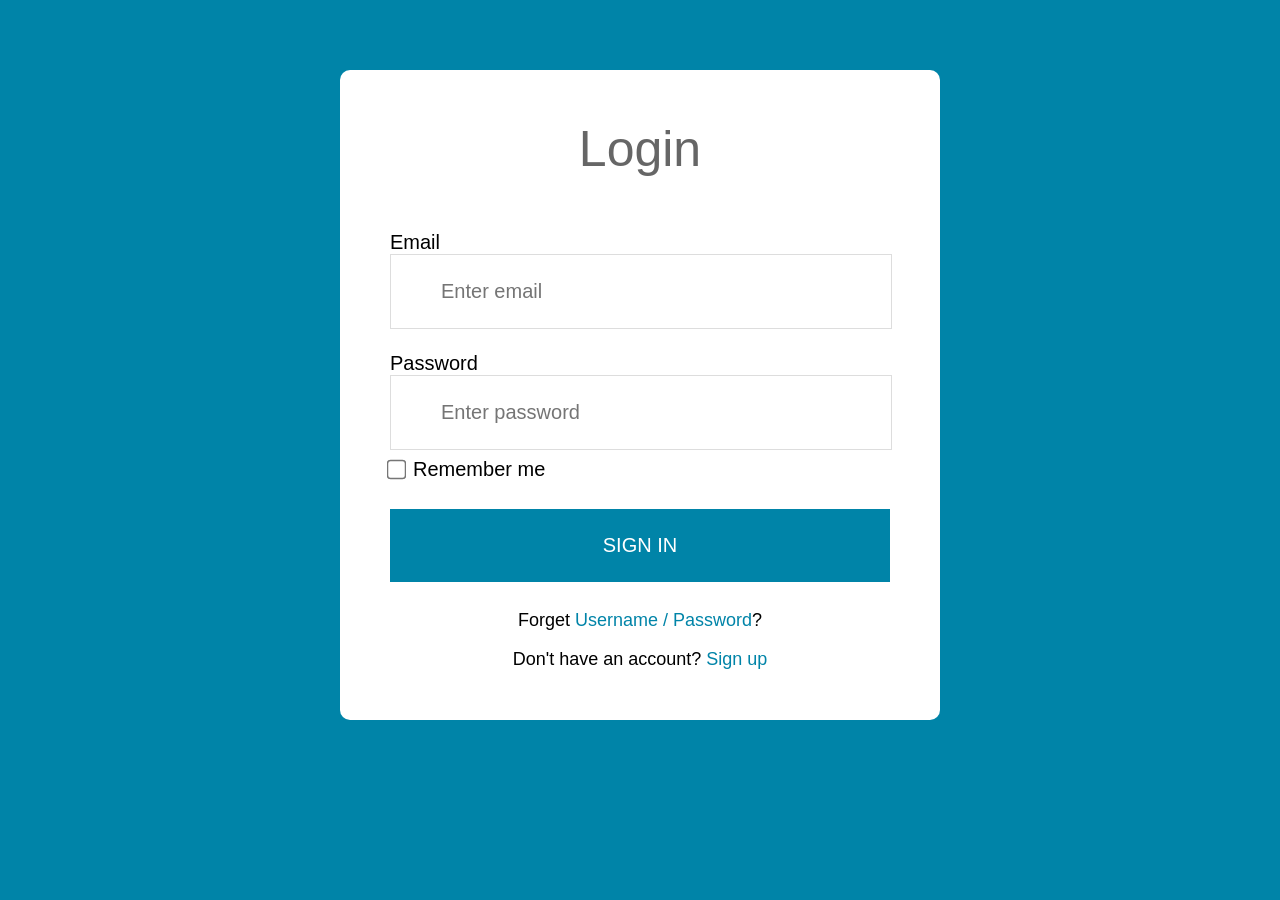
<file: index.html>
<!DOCTYPE html>
<html lang="en">
<head>
    <meta charset="UTF-8">
    <meta name="viewport" content="width=device-width, initial-scale=1.0">
    <link rel="stylesheet" href="style.css">
    <title>LOGIN PAGE</title>
</head>
<body>
    <div class="login-tab">
            <h2 class="login-name">Login</h2>

        <div>
            <label for="email-input">Email</label> 
            <input type="email" class="email-input" placeholder="Enter email" id="email" required><br>
            <small class="error-message" id="email-error"></small>
        </div>

        <div>
            <label for="password-input">Password</label>
            <input type="password" class="password-input" placeholder="Enter password" id="password" required><br>
            <small class="error-message" id="password-error"></small>
        </div>
        <div class="check-box">
            <input type="checkbox" class="remember-me"> <label for="remember-me"></label><br>
            <span>Remember me</span>
        </div>
        <button class="login-button">SIGN IN</button>
        
        <div class="credential-recovery">
            <p>Forget <span class="">Username / Password</span>?</p> <br>
            <p>Don't have an account? <span>Sign up</span></p>
        </div>


    </div>

    <script src="script.js"></script>
    
</body>
</html>
</file>
<file: style.css>
*{
    font-family: Impact, Haettenschweiler, 'Arial Narrow Bold', sans-serif;
    margin: 0;
    padding: 0;
}

body {
    background-color: #0084a8;
}

p {
    font-size: 18px;
}

.login-tab {
    background-color: #fff;
    height: 550px;
    width: 500px;
    margin: auto;
    margin-top: 70px;
    border-radius: 10px;
    padding: 50px;
    display: flex;
    flex-direction: column;
    justify-content: space-between;
}

.login-name {
    text-align: center;
    margin-bottom: 30px;
    font-size: 50px;
    font-weight: 100;
    color: #666666;
    font-family: Roboto, sans-serif;
}

/* input[type="email"],
input[type="password"] { */
.email-input,
.password-input {
    width: 90%;
    padding: 25px 0;
    margin: 0px 0;
    border: 1px solid #ddd;
    font-size: 20px;
    padding-left: 50px;
}

label {
    display: block;
    margin-top: 15px;
    font-weight: lighter;
    margin-bottom: 0;
    font-size: 20px;
}

.check-box {
    display: flex;
    span {
        margin-left: 10px;
        font-size: 20px;
    }
}

input[type="checkbox"] {
    transform: scale(1.5);
}

.error-message {
    color: red;
    font-size: 16px;
    display: none;
}

.input-error {
    border-color: red;
}



.login-button {
    width: 100%;
    padding: 25px 0;
    background-color: #0084a8;
    color: white;
    border: none;
    margin-top: 20px;
    font-size: 16px;
    cursor: pointer;
    font-size: 20px;
}

.login-button:hover {
    background-color: #006f8c;
}

.login-button:active {
    background-color: #005f73;
}

.credential-recovery {
    text-align: center;
    margin-top: 20px;
    cursor: pointer;
    span {
        color: #0084a8;
    }
}

.credential-recovery:hover span {
    text-decoration: underline;
}

.credential-recovery:active span {
    color: #005f73;
}
</file>
<file: html_and_css/style.css>
*{
    font-family: Impact, Haettenschweiler, 'Arial Narrow Bold', sans-serif;
    margin: 0;
    padding: 0;
}

body {
    background-color: #0084a8;
}

p {
    font-size: 18px;
}

.login-tab {
    background-color: #fff;
    height: 550px;
    width: 500px;
    margin: auto;
    margin-top: 70px;
    border-radius: 10px;
    padding: 50px;
    display: flex;
    flex-direction: column;
    justify-content: space-between;
}

.login-name {
    text-align: center;
    margin-bottom: 30px;
    font-size: 50px;
    font-weight: 100;
    color: #666666;
    font-family: Roboto, sans-serif;
}

/* input[type="email"],
input[type="password"] { */
.email-input,
.password-input {
    width: 90%;
    padding: 25px 0;
    margin: 0px 0;
    border: 1px solid #ddd;
    font-size: 20px;
    padding-left: 50px;
}

label {
    display: block;
    margin-top: 15px;
    font-weight: lighter;
    margin-bottom: 0;
    font-size: 20px;
}

.check-box {
    display: flex;
    span {
        margin-left: 10px;
        font-size: 20px;
    }
}

input[type="checkbox"] {
    transform: scale(1.5);
}

.login-button {
    width: 100%;
    padding: 25px 0;
    background-color: #0084a8;
    color: white;
    border: none;
    margin-top: 20px;
    font-size: 16px;
    cursor: pointer;
    font-size: 20px;
}

.login-button:hover {
    background-color: #006f8c;
}

.login-button:active {
    background-color: #005f73;
}

.credential-recovery {
    text-align: center;
    margin-top: 20px;
    cursor: pointer;
    span {
        color: #0084a8;
    }
}

.credential-recovery:hover span {
    text-decoration: underline;
}

.credential-recovery:active span {
    color: #005f73;
}
</file>
